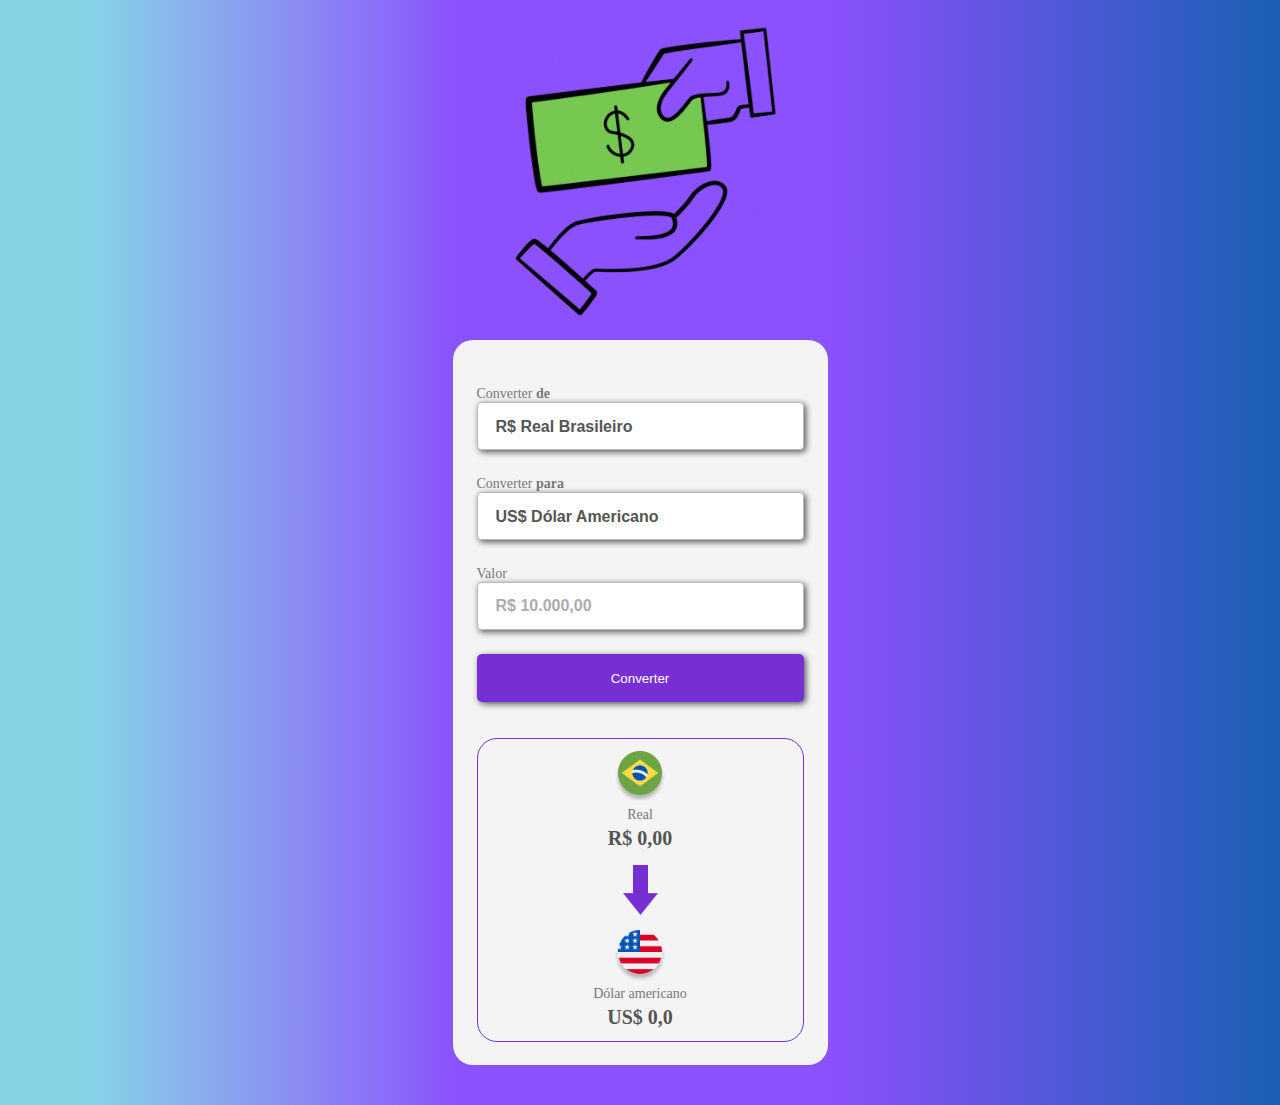
<file: assets/index.html>
<!DOCTYPE html>
<html lang="pt-br">
<head>
    <meta charset="UTF-8">
    <meta name="viewport" content="width=device-width, initial-scale=1.0">
    <link rel="shotcut icon" type="image/gif" href="./logo.gif">
    <title>Converter Money</title>
    <link rel="stylesheet" href="./style.css">
    <link rel="preconnect" href="https://fonts.googleapis.com">
    <link rel="preconnect" href="https://fonts.gstatic.com" crossorigin>
    <link href="https://fonts.googleapis.com/css2?family=Roboto+Serif:ital,opsz,wght@0,8..144,100..900;1,8..144,100..900&display=swap" rel="stylesheet"></head>
<body>
    <img class="logo" src="./logo.gif" alt="Mãos-balançando">

    <main>
        <label>
            Converter <b>de</b>
            <select class="currency-select0">
                <option value="real">R$ Real Brasileiro</option>
                <!-- <option value="dolar0">US$ Dólar Americano</option>
                <option value="euro0">€ Euro</option>
                <option value="bitcoin0">₿ Bitcoin</option>
                <option value="libra0">£ Libra</option> -->
                
            </select>
        </label>

        <label>
            Converter <b>para</b>
            <select class="currency-select">
                <option value="dolar">US$ Dólar Americano</option>
                <option value="euro">€ Euro</option>
                <option value="bitcoin">₿ Bitcoin</option>
                <option value="libra">£ Libra</option>
            </select>
        </label>

        <label>
            Valor
            <input class="input-currency" placeholder="R$ 10.000,00">
        </label>

        <button class="convert-button">Converter</button>

        <section>
            <div class="currency-box">
                <img class="currency-coin" src="./brasil 2.png" alt="logo-moeda-a=converter">
                <p class="currency" id="currency-convert">Real</p>
                <p class="currency-value-to-convert">R$ 0,00</p>
            </div>

            <img class="arrow-img" src="./Vector.png">

            <div class="currency-box">
                <img class="currency-img" src="./estados-unidos (1) 1.png" alt="logo-moeda-a=converter">
                <p class="currency" id="currency-name">Dólar americano</p>
                <p class="currency-value">US$ 0,0</p>
            </div>
        </section>
    </main>
    <script src="./script.js"></script>
</body>
</html>
</file>
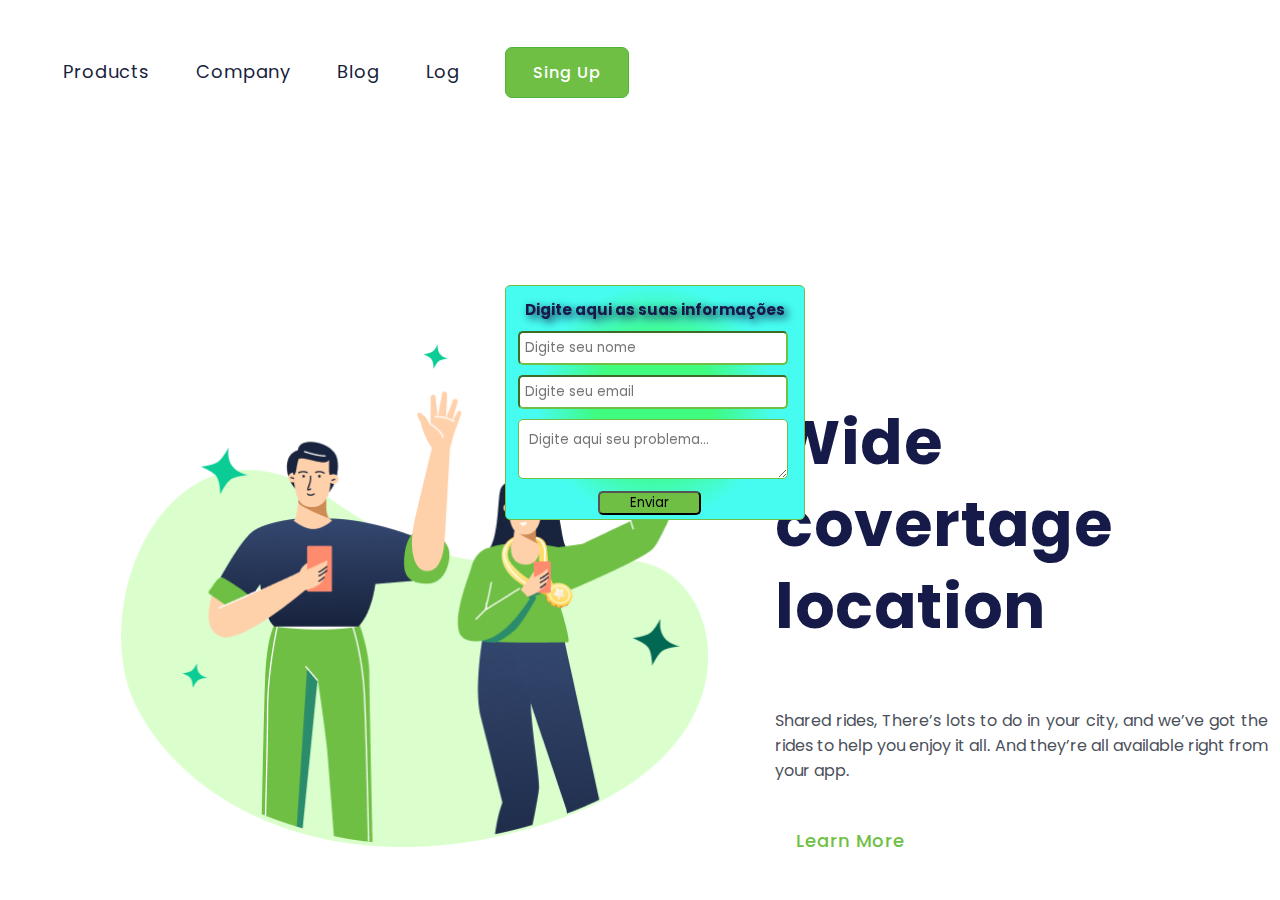
<file: desafio-02/index.html>
<!DOCTYPE html>
<html lang="pt-Br">
<head>
    <meta charset="UTF-8">
    <meta name="viewport" content="width=device-width, initial-scale=1.0">
    <link rel="preconnect" href="https://fonts.googleapis.com">
    <link rel="preconnect" href="https://fonts.gstatic.com" crossorigin>
    <link href="https://fonts.googleapis.com/css2?family=Poppins:ital,wght@0,100;0,200;0,300;0,400;0,500;0,600;0,700;0,800;0,900;1,100;1,200;1,300;1,400;1,500;1,600;1,700;1,800;1,900&display=swap" rel="stylesheet">
    <link rel="stylesheet" href="./style.css">
    <title>Wide coverage location</title>
    <link rel="shotcut icon" type="image/png" href="./img/(Positive) Congratulation You get 40 point for your ride (1).png">
</head>
<body class="container">
    <div class="marcara-form"></div>
    
    <main>
        <header>
            <a>Products</a>
            <a>Company</a>
            <a>Blog</a>
            <a>Log</a>
            <button onclick="" class="button-header">Sing Up</button>
        </header>
        <img alt="homem-e-mulçher-acenando" src="./img/(Positive) Congratulation You get 40 point for your ride (1).png" class="logo">
    </main>
        <section>
            <h1>Wide covertage location</h1>
            <p>Shared rides, There’s lots to do in your city, and we’ve got the rides to help you enjoy it all. And they’re all available right from your app.</p>
            <button class="button-section">Learn More</button>
        </section>

    <form>
        <h3 class="titulo-formulario">Digite aqui as suas informações</h3>
        <input class="input-caixa-de-formulario" placeholder="Digite seu nome">
        <input class="input-caixa-de-formulario" placeholder="Digite seu email">
        <textarea class="input-peoblemas" placeholder="Digite aqui seu problema..."></textarea>
        <button class="botão-formulario">Enviar</button>
    </form>
   
    
</body>
</html>
</file>
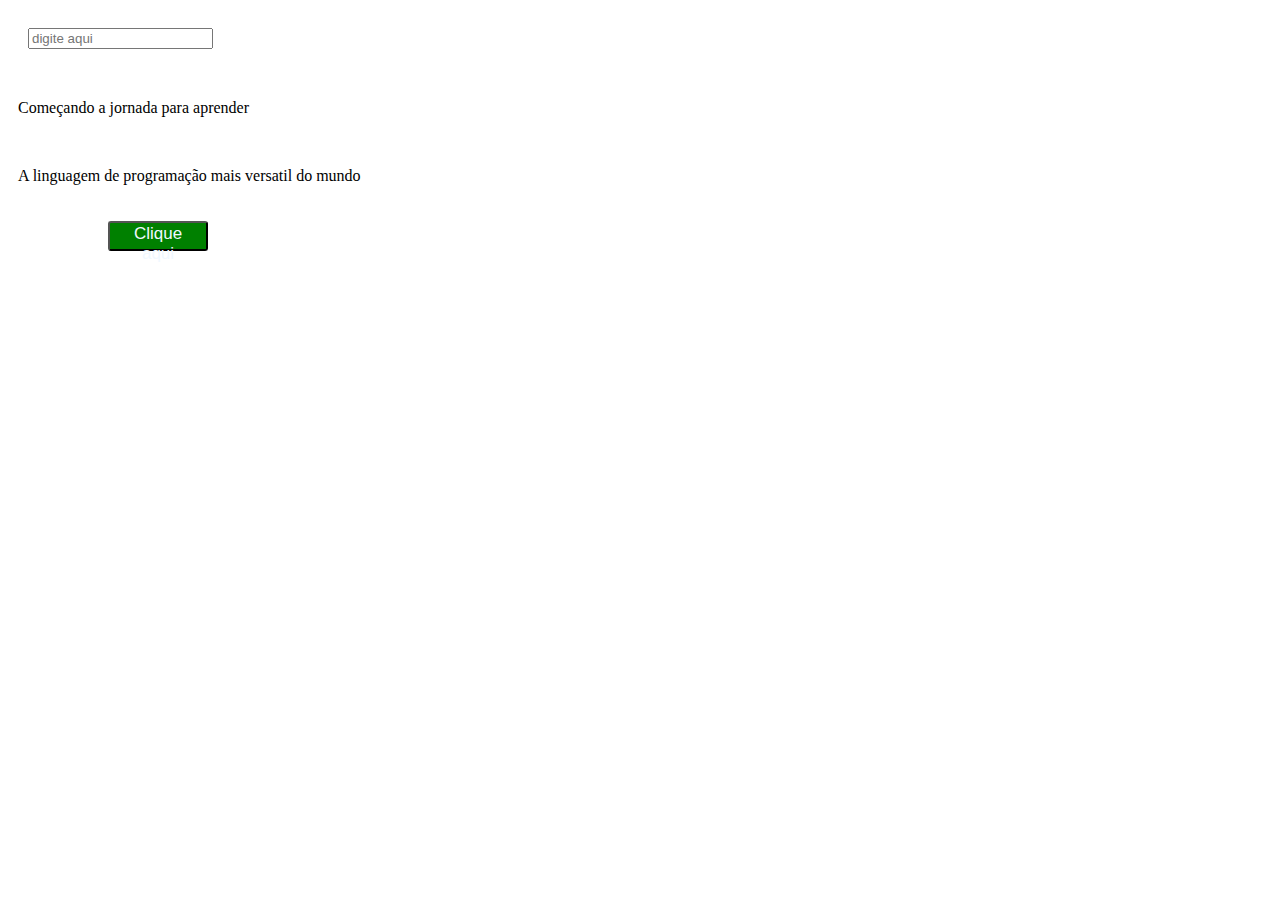
<file: projeto/index.html>
<!DOCTYPE html>
<html lang="pt-br">
<head>
    <meta charset="UTF-8">
    <meta name="viewport" content="width=device-width, initial-scale=1.0">
    <title>Document</title>
</head>
<body>

    <input id="main-input" placeholder="digite aqui">
    <p>Começando a jornada para  aprender</p>
    <p class="paragrafo">A linguagem de programação mais versatil do mundo</p>
    <button onclick="cliqueiNoBotao()" class="main-button">Clique aqui</button>
    
</body>
<style>
    input {
        margin-left: 20px;
        margin-top: 20px;
    }
    p {
        margin-top: 50px;
        margin-left: 10px;
    }

    button {
        background-color: green;
        font-size: 17px;
        border-radius: 3px;
        color: aliceblue;
        height: 30px;
        width: 100px;
        margin-top: 20px;
        margin-left: 100px;

    }
    button:hover {
        background-color: blueviolet;
        height: 35px;
        width: 105px;
        transition: 0.6s;

    }

</style>
<script src="./script.js"></script>
</html>
</file>
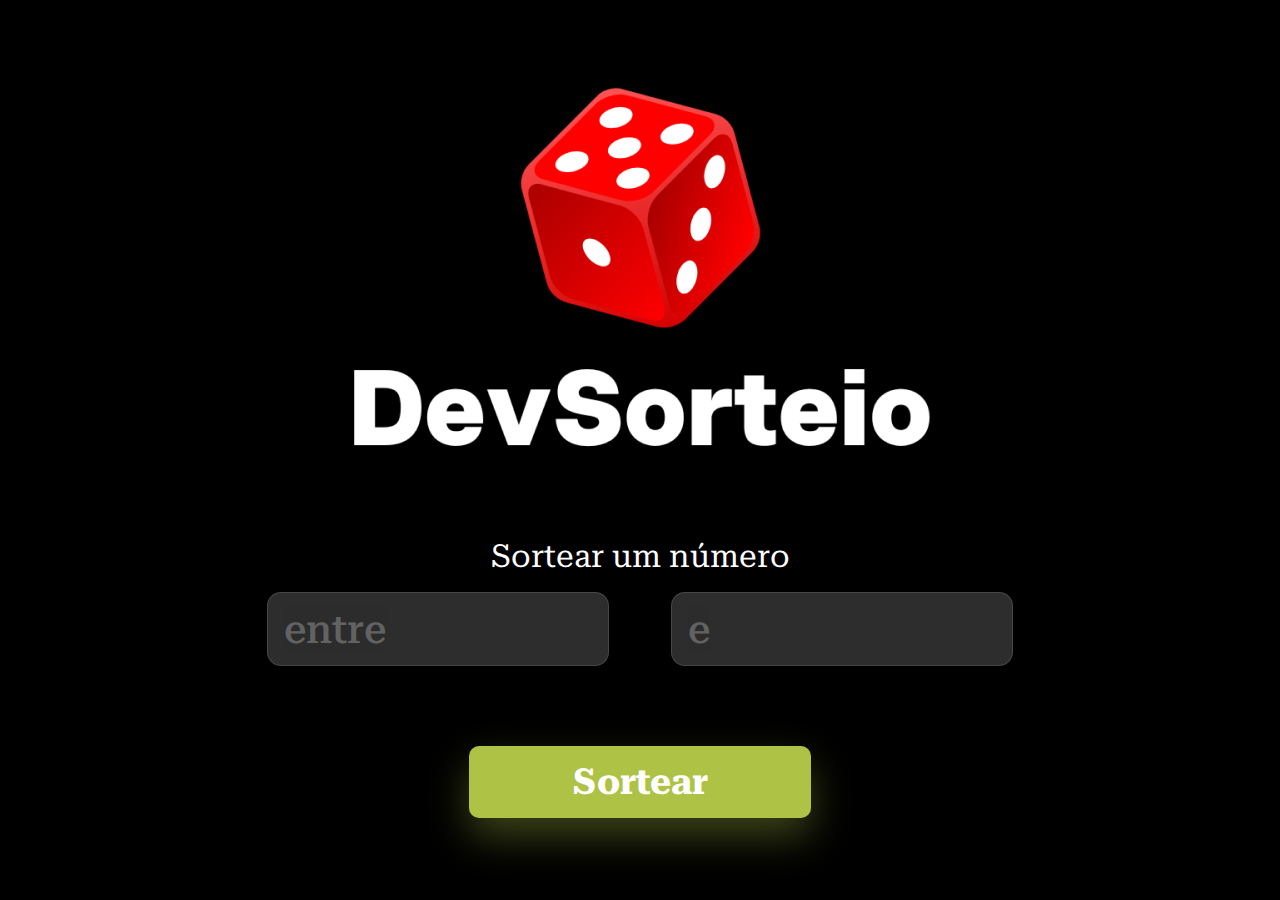
<file: sorteador/index.html>
<!DOCTYPE html>
<html lang="pt-br">
<head>
    <meta charset="UTF-8">
    <meta name="viewport" content="width=device-width, initial-scale=1.0">
    <title>Sorteador de Numeros</title>
    <link rel="stylesheet" href="./style.css">
    <link rel="preconnect" href="https://fonts.googleapis.com">
<link rel="preconnect" href="https://fonts.gstatic.com" crossorigin>
<link href="https://fonts.googleapis.com/css2?family=Roboto+Serif:ital,opsz,wght@0,8..144,100..900;1,8..144,100..900&display=swap" rel="stylesheet">
</head>

<div onclick="clickOnMasc()" class="mascara-form"></div>

<body>
    <main>
        <img src="./img/sort 1.png">
    </main> 
    
    <p>Sortear um número</p>

    <section>    
        <input type="number" class="input-min" placeholder="entre">
        <input type="number" class="input-max" placeholder="e">
    </section>

    <button onclick="generateNumber()" >Sortear</button>

    <div class="caixa-de-resultados">
        <p class="paragrafo">parabens o sorteado foi:</p>

        <p class="paragrafo-result" id="paragrafo-result">oi</p>
    </div>
    
</body>
<script src="./script.js"></script>
</html>
</file>
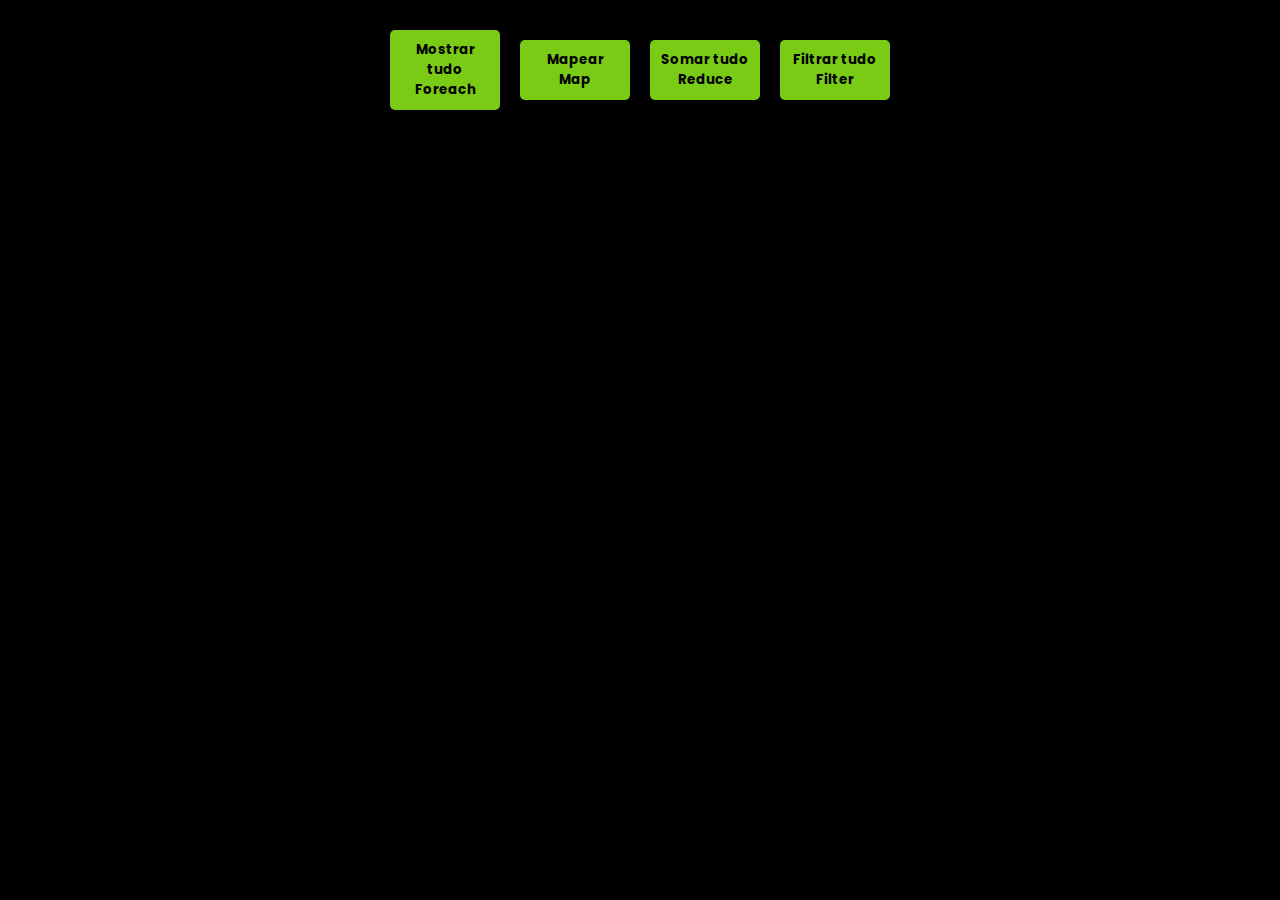
<file: Meus projetos/assets-projeto/index.html>
<!DOCTYPE html>
<html lang="pt-BR">
<head>
    <meta charset="UTF-8">
    <meta name="viewport" content="width=device-width, initial-scale=1.0">
    <title>Document</title>
    <link rel="stylesheet" href="style.css">
    <link rel="preconnect" href="https://fonts.googleapis.com">
    <link rel="preconnect" href="https://fonts.gstatic.com" crossorigin>
    <link href="https://fonts.googleapis.com/css2?family=Poppins:ital,wght@0,100;0,200;0,300;0,400;0,500;0,600;0,700;0,800;0,900;1,100;1,200;1,300;1,400;1,500;1,600;1,700;1,800;1,900&display=swap" rel="stylesheet">

</head>
<body>
    <div class="container-button">
        <button class="show-all">Mostrar tudo <br> Foreach</button>
        <button class="map-all">Mapear <br> Map</button>
        <button class="som-all">Somar tudo <br> Reduce</button>
        <button class="filter-all">Filtrar tudo <br> Filter</button>
    </div>

    <ul>
        <!-- <li>
            <img src="./img/bacon-egg.png">
            <p>X=Bacon Egg</p>
            <p class="item-price">R$ 30,00</p>
        </li>

        <li>
            <img src="./img/bacon-egg.png">
            <p>X=Bacon Egg</p>
            <p class="item-price">R$ 30,00</p>
        </li>

        <li>
            <img src="./img/bacon-egg.png">
            <p>X=Bacon Egg</p>
            <p class="item-price">R$ 30,00</p>
        </li>

        <li>
            <img src="./img/bacon-egg.png">
            <p>X=Bacon Egg</p>
            <p class="item-price">R$ 30,00</p>
        </li>
    i
        <li>
            <img src="./img/bacon-egg.png">
            <p>X=Bacon Egg</p>
            <p class="item-price">R$ 30,00</p>
        </li>

        <li>
            <img src="./img/bacon-egg.png">
            <p>X=Bacon Egg</p>
            <p class="item-price">R$ 30,00</p>
        </li> -->
    </ul>

    

</body>
<script src="./products.js"></script>
<script src="script.js"></script>
</html>
</file>
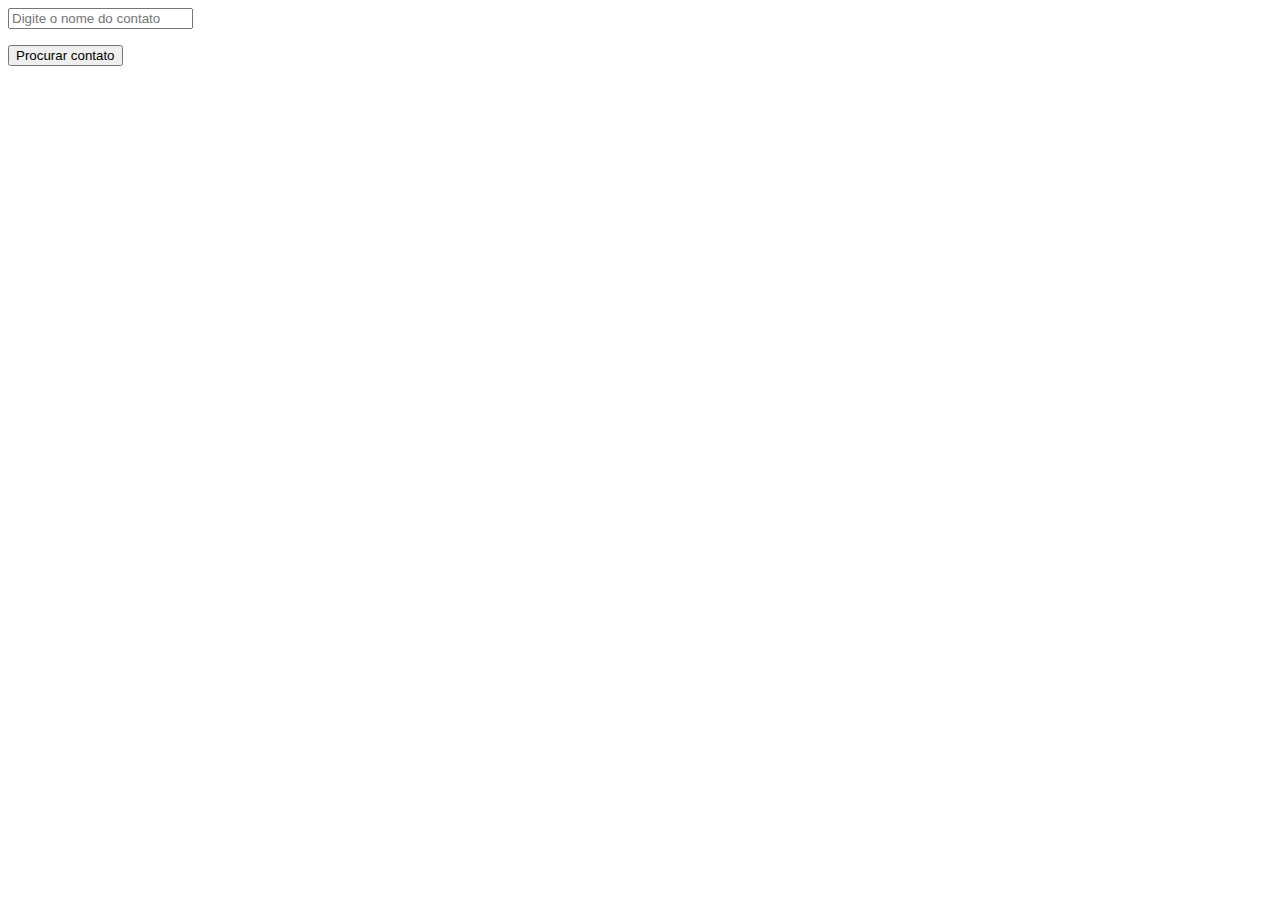
<file: Meus projetos/desafio FOR/index.html>
<!DOCTYPE html>
<html lang="pt-br">
<head>
    <meta charset="UTF-8">
    <meta name="viewport" content="width=device-width, initial-scale=1.0">
    <title>Desafio FOR</title>
</head>
<body>

    <input placeholder="Digite o nome do contato">
    <p></p>
    <button onclick="search()" >Procurar contato</button>
    
</body>

<script>

    let p = document.querySelector("p")
    let input = document.querySelector("input")

    const contacts = [
    {name: "Rodolfo", number: "(19) 94343-3434 "},
    {name: "Maria", number: "(17) 94353-3494 "},
    {name: "Thiago", number: "(28) 94347-3634 "},
    {name: "Kaka", number: "(27) 94943-3424 "},
    ]

    function search(){

        for(const contact of contacts) {
            
        
    //for(let i = 0; i < contacts.length ; i++)

    //let i = 0

        //while ( i < contacts.length) {
    //i++;

        if(input.value.toLowerCase() === contacts.name.toLowerCase()){
            p.innerHTML = `Contato Encontado Nome:${contacts.name} Tel: ${contacts.number}`
          
            break
    
    } else {
        p.innerHTML = "Contato não encontrado, tente novamente!"
        }

    }

}
</script>

</html>
</file>
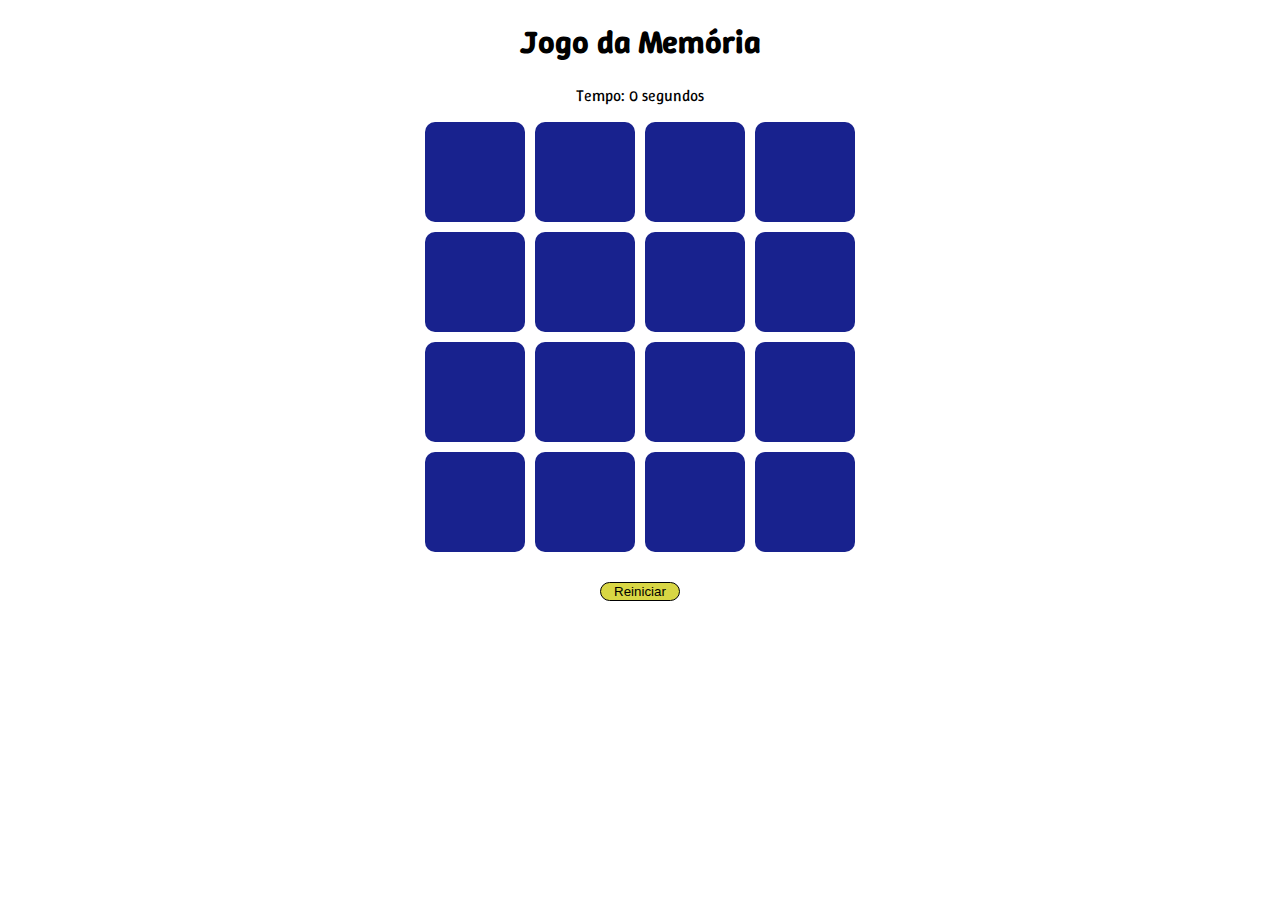
<file: Meus projetos/exercicios/index.html>
<!DOCTYPE html>
<html lang="pt-BR">
<head>
    <meta charset="UTF-8">
    <meta name="viewport" content="width=device-width, initial-scale=1.0">
    <link rel="preconnect" href="https://fonts.googleapis.com">
<link rel="preconnect" href="https://fonts.gstatic.com" crossorigin>
<link href="https://fonts.googleapis.com/css2?family=Gidole&family=Winky+Sans:ital,wght@0,300..900;1,300..900&display=swap" rel="stylesheet">
    <title>Jogo da Memória</title>
    <style>
        body {
            font-family: "Winky Sans", sans-serif; 
            text-align: center;
            background: url(https://wallpapers.com/images/high/underwater-aquarium-scene-jb12wxpzjpqsp8ns.webp);
        }

        .board {
             display: grid;
              grid-template-columns:repeat(4, 100px); 
              gap: 10px; justify-content: center;
             }

        .card { 
             width: 100px;
             height: 100px; 
             background: #438dca; 
             display: flex; 
             align-items: center; 
             justify-content: center;
             font-size: 24px;
             cursor: pointer;
            border-radius: 10px; }

        .hidden { 
             background: #18228e;
             color: transparent; 
             cursor: pointer;
             border-radius: 10px;
            }

        .botão {
            width: 80px;
            margin-top: 30px;
            background: #d8d644;
            border:0.5px solid ;
            border-radius: 50px;
        }

        .botão:hover {
            opacity: 0.8;
        }

        .botão:active {
            color:#40ba85;
        }

    </style>
</head>
<body>
    <h1>Jogo da Memória</h1>
    <p>Tempo: <span id="timer">0</span> segundos</p>
    <div class="board" id="board"></div>
    <button class="botão" onclick="startGame()">Reiniciar</button>
    
    <script>
        const icons = ['🍎', '🍌', '🍒', '🍇', '🍉', '🍓', '🥑', '🍍'];
        let cards = [...icons, ...icons];
        let flippedCards = [];
        let matchedPairs = 0;
        let timer = 0, interval;
        let gameStarted = false;

        function shuffle(array) {
            return array.sort(() => Math.random() - 0.5);
        }

        function startGame() {
            clearInterval(interval);
            timer = 0;
            document.getElementById('timer').textContent = timer;
            gameStarted = false;
            matchedPairs = 0;
            cards = shuffle(cards);
            const board = document.getElementById('board');
            board.innerHTML = '';
            cards.forEach((icon, index) => {
                const card = document.createElement('div');
                card.classList.add('card', 'hidden');
                card.dataset.icon = icon;
                card.dataset.index = index;
                card.addEventListener('click', flipCard);
                board.appendChild(card);
            });
        }

        function flipCard() {
            if (!gameStarted) {
                gameStarted = true;
                interval = setInterval(() => {
                    timer++;
                    document.getElementById('timer').textContent = timer;
                }, 1000);
            }
            
            if (flippedCards.length < 2 && this.classList.contains('hidden')) {
                this.classList.remove('hidden');
                this.textContent = this.dataset.icon;
                flippedCards.push(this);
            }

            if (flippedCards.length === 2) {
                setTimeout(checkMatch, 500);
            }
        }

        function checkMatch() {
            const [card1, card2] = flippedCards;
            if (card1.dataset.icon === card2.dataset.icon) {
                matchedPairs++;
                if (matchedPairs === icons.length) {
                    clearInterval(interval);
                    alert(`Parabéns! Você venceu em ${timer} segundos!`);
                }
            } else {
                card1.classList.add('hidden');
                card1.textContent = '';
                card2.classList.add('hidden');
                card2.textContent = '';
            }
            flippedCards = [];
        }

        startGame();
    </script>
</body>
</html>
</file>
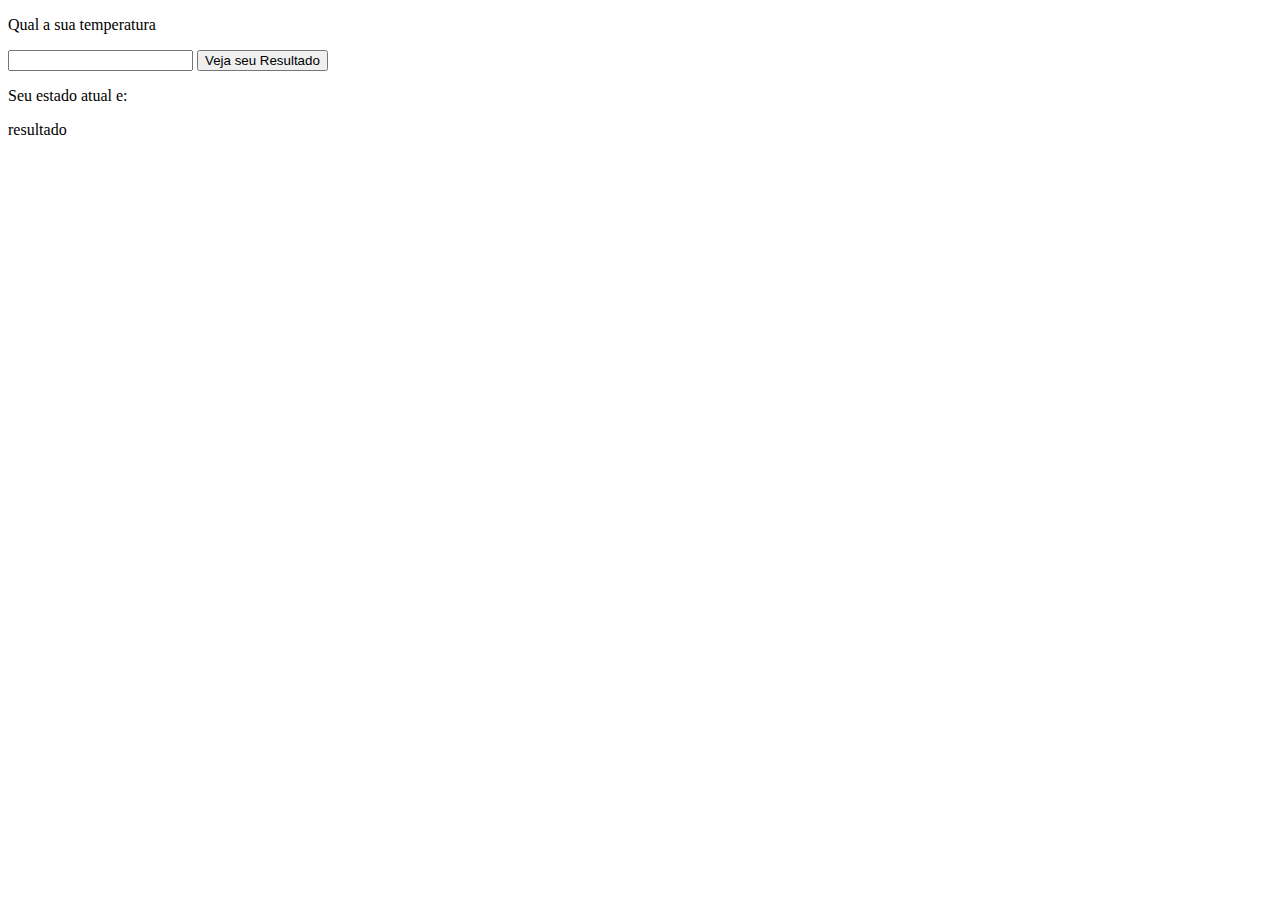
<file: Meus projetos/testes-js/index.html>
<!DOCTYPE html>
<html lang="pt-BR">

<head>
    <meta charset="UTF-8">
    <meta name="viewport" content="width=device-width, initial-scale=1.0">
    <title>Medidor de Temperatura</title>

</head>

<body>

    <p>Qual a sua temperatura</p>
    <input type="number" class="sua-temperatura">
    <button onclick="tempoIdeal()">Veja seu Resultado</button>
    <br>
    <p>Seu estado atual e:</p>
    <p id="result">resultado</p>

</body>
<script>

    const suaTemperatura = document.querySelector(".sua-temperatura");
    const resultado = document.querySelector("#result");
    const temperaturaIdeal = 36;

    function tempoIdeal() {

        const temperatura = parseFloat(suaTemperatura.value);

        if (temperatura === temperaturaIdeal) {
            resultado.textContent = "Sua temperatura está ideal!";
        } else if (temperatura > temperaturaIdeal) {
            resultado.textContent = "Você está com febre!";
        } else {
            resultado.textContent = "Você está com hipotermia!";
        }



        //resultado.innerHTML = suaTemperatura.value


        // console.log(resultado)
        // console.log(temperaturaIdeal)
        // console.log(suaTemperatura.value)
    }
</script>

</html>
</file>
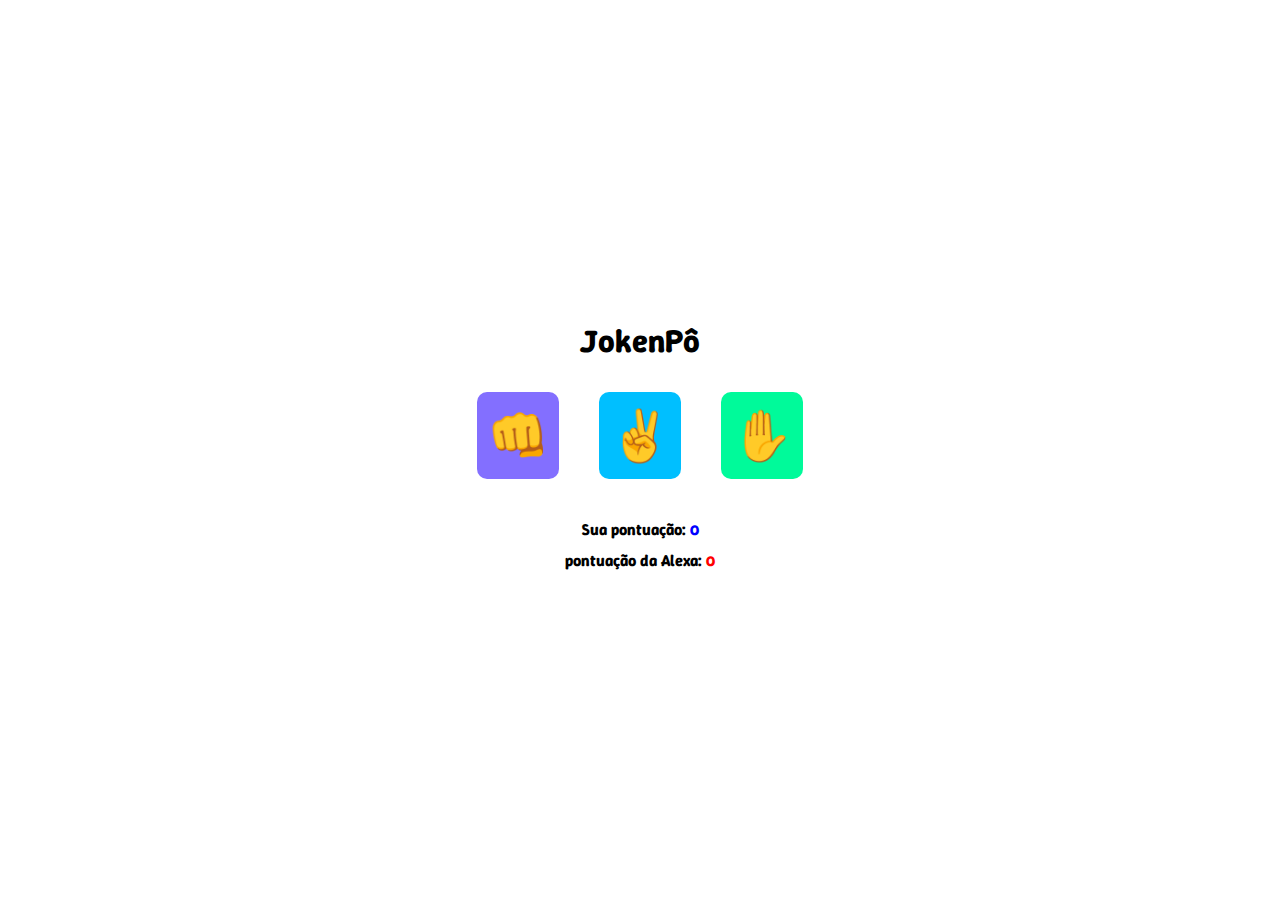
<file: Meus projetos/JAVASRIPT/arquivo.js/projetojoquenpo.html>
<!DOCTYPE html>
<html lang="pa-br">
<head>
    <meta charset="UTF-8">
    <meta name="viewport" content="width=device-width, initial-scale=1.0">
    <title>Jokenpo</title>
    <link rel="preconnect" href="https://fonts.googleapis.com">
    <link rel="preconnect" href="https://fonts.gstatic.com" crossorigin>
    <link href="https://fonts.googleapis.com/css2?family=Winky+Sans:ital,wght@0,300..900;1,300..900&display=swap" rel="stylesheet">
    <link rel="stylesheet" href="./style.css">
</head>
<body>

    <div class="container">
        <h1>JokenPô</h1>

            <div class="buttons">
                <button id="pedra" onclick="playHuman('pedra')">&#128074;</button>
                <button id="tesoura" onclick="playHuman('tesoura')">&#x270C;</button>
                <button id="papel" onclick="playHuman('papel')">&#x270B;</button>
            </div>

        <p class="result"></p>

        <p class="your-score">Sua pontuação: <span id="human-score">0</span></p>
        <p class="machine-score">pontuação da Alexa: <span id="machine-score">0</span></p>
    </div>
    <script src="./script.js"></script>
</body>
</html>
</file>
<file: assets/style.css>
*{
    margin: 0;
    padding: 0;
    box-sizing: border-box;
    font-family: "Roboto Serif" serif;
    outline: none;
}

body {
    background: linear-gradient(90deg, rgba(135,211,230,1) 7%, rgba(137,146,242,1) 22%, rgba(139,81,253,1) 36%, rgba(139,81,253,1) 65%, rgba(25,96,180,1) 100%);
}

.logo {
    width: 300px;
    display: block;
    margin: 20px auto;
}

main {
    width: 375px;
    background: #f4f4f4;
    border-radius: 20px;
    margin: 0 auto 40px;
    padding: 44px 24px 23px;

}

label {
    color:#777777;
    font-weight: 400;
    font-size: 14px;
}

select, input {
    background: #ffffff;
    border: 1px solid #bbbbbb;
    border-radius: 4px;
    height: 48px;
    width: 100%;
    margin-bottom: 24px;
    appearance: none;
    padding-left: 18px;
    font-weight: 700;
    font-size: 16px;
    color: #555555;
    cursor: pointer;
    box-shadow: 2px 2px 6px #555555;
}

input::placeholder{
    opacity: 0.6;
}

button {
    background: #772fd3;
    border-radius: 5px;
    width: 100%;
    height: 48px;
    border: none;
    color: #ffffff;
    font-size: 700;
    font-weight: 18px;
    cursor: pointer;
    box-shadow: 2px 2px 6px #555555;
}

button:hover{
    opacity: 0.8;
}

button:active{
    opacity: 0.6;
}

section {
    border: 1px solid #772fd3 ;
    border-radius: 20px;
    margin-top: 36px;
    padding: 12px;
    display: flex;
    flex-direction: column;
    align-items: center;
}

.arrow-img{
    margin: 15px 0;

}

.currency-box{
    display: flex;
    flex-direction: column;
    align-items: center;
    gap: 4px;
}


.currency{
    color:#777777;
    font-size: 14px;
    display: flex;
    flex-direction: column;
    align-items: center;
    gap: 4px;
}

.currency-value, .currency-value-to-convert{
    color: #555555;
    font-weight: 700;
    font-size: 20px;
}
</file>
<file: desafio-02/style.css>
* {
    margin: 0;
    padding: 0;
    box-sizing: border-box;
    font-family: "Poppins", serif;
}

.container {
    width: 100vw;
    height: 100vh;
}

main {
    display: inline-block;

}

.logo {
    width: 600px;
    height: auto;
    margin-top: 246px;
    margin-left: 121px;
}

header {
    width: 87;
    height: 20;
    margin-top: 47px;
    margin-left: 42px;
}

a {
    padding: 21px;
    font-weight: 400;
    font-size: 18px;
    line-height: 28px;
    letter-spacing: 0.88px;
    text-align: center;
    color: #17233D;
    cursor: pointer;
}

a:hover {
    font-size: 20px;
    transition: 0.6s;
    color: #1e2d4f
}

a:active {
    color: #4b76da;
    transition: 1ms;
}

.button-header {
    width: 124px;
    height: 51px;
    margin-left: 21px;
    font-family: Poppins;
    font-weight: 500;
    font-size: 16px;
    line-height: 24px;
    letter-spacing: 1px;
    color: #FFFFFF;
    border: 1px solid #4CB538;
    background: #6FBF44;
    border-radius: 7px;
}

.button-header:hover {
    transition: 0.4s;
    width: 126px;
    height: 53px;
    background: #559b2f;
}

.button-header:active {
    transition: none;
    background: #69d553;
}

section {
    margin-left: 50px;
    display: inline-block;
    align-items: center;
    text-align: justify;
    width: 493px;
    height: 99px;
}

h1 {
    font-size: 62px;
    line-height: 82px;
    letter-spacing: 0.6px;
    color: #161A49;
    right: 164px;
    width: 520px;
    margin-bottom: 60px;
}

p {
    width: 493px;
    height: 99px;
    color: #4B505A;
}

.button-section {
    width: 150px;
    height: 27px;
    margin-top: 20px;
    font-weight: 500;
    font-size: 18px;
    line-height: 27px;
    letter-spacing: 1px;
    color: #6FBF44;
    border: none;
    background: #FFFFFF;
}

.button-section:hover {
    transition: 0.5s;
    color: #7dd74c;
    font-size: 19px;
}

.button-section:active {
    color: #559b2f;


}
form {
    width: 300px;
    height: 235px;
    border: 1px solid #6fbf44;
    margin: 15px;
    padding: 12px;
    border-radius: 5px;
    display: inline-block;
    justify-items: center;
    background: radial-gradient(circle, rgba(63,251,126,1) 31%, rgba(70,252,241,1) 63%);
    position: fixed;
    top:30%; 
    left:50%;
    transform: translateX(-50%);

}

.titulo-formulario{
    font-size: 15px;
    color: #161A49;
    text-shadow: #161A49 0.2em 0.2em 0.6em
}

.input-caixa-de-formulario {
    margin-top: 10px;
    width: 270px;
    padding: 5px;
    border-color: #6fbf44;
    border-radius: 5px;
    outline-color: #559b2f;
    
}

.input-peoblemas {
    margin-top: 10px;
    height: 60px;
    width: 270px;
    padding: 10px;
    border-color: #6fbf44;
    border-radius: 5px;
    outline-color: #559b2f;

}

.botão-formulario {
    margin-left: 80px;
    margin-top: 5px;
    padding-left: 30px;
    padding-right: 30px;
    background:#6fbf44;
    border-radius: 5px;
}

/* .marcara-form {
    position: fixed;
    top: 0;
    width: 100vw;
    height: 100vh;
    background: linear-gradient(90deg, rgba(115,207,158,0.7232142857142857) 6%, rgba(37,202,203,0.5999649859943977) 49%, rgba(115,207,158,0.7344187675070029) 96%);

} */

/* top:30%; 
   left:50%;
transform: tranlatex (-50%); */
</file>
<file: sorteador/style.css>
*{
    font-family: "Roboto Serif", serif;
    margin: 0;
    padding: 0;
    box-sizing: border-box;
    outline: none;
}

body {
    background: #000000;
    display: flex;
    align-items: center;
    justify-content: center;
    flex-direction: column;
    min-height: 100vh;
}

img {
    width: 583px;
    height: 374px;
  
}

p {
    margin-bottom: 20px;
    margin-top: 80px;
    width: 299;
    height: 20;
    font-weight: 400;
    font-size: 32px;
    line-height: 100%;
    letter-spacing: 0px;
    color: #ffffff;
}

section {
    display: flex;
    flex-direction:row;

}

input {
    width: 342px;
    height: 74px;
    border-radius: 14px;
    padding-left: 20px;
    border: 1px solid #FFFFFF33;
    background: #404040;
    font-weight: 500;
    font-size: 40px;
    color: #ffffff;
    padding: 16px;
    opacity: 0.7;
    line-height: 47px;
}

.input-min {
    margin-right: 62px;
}

input::placeholder{
    margin-left: 10px; 
    padding: 0; 
    opacity: 0.4;
    color: #ffffff;
    font-size: 40px;
    line-height: 100%;
    letter-spacing: 0px;
    font-weight: 500;
}

button {
    background: #AEC346;
    box-shadow: 0px 18px 40px rgba(174, 195, 70,0.35);
    color: #ffffff;
    width: 342px;
    height: 72px;
    border-radius: 10px;
    font-weight: 700;
    font-size: 36px;
    margin-top: 80px;
    border: none;
    cursor: pointer;
}

button:hover {
    opacity: 0.9;
}

button:active {
    opacity: 0.8;
}

.caixa-de-resultados {
    display: flex;
    flex-direction: column;
    position: fixed;
    top: 30%;
    left: -1000px;
    padding: 20px;
    border: 5px solid #f70000;
    border-radius:5px;
    background: #ffffff;
    color: #404040;
    transition: left 1.5s cubic-bezier(0.455, 0.03, 0.515, 0.955)

}

.paragrafo, .paragrafo-result{
    display: flex;
    justify-content: center;
    color: #000000;
    font-size: 25px;
    font-weight: bold;
}

.paragrafo {
    margin-top: 10px;
}

.paragrafo-result {
    font-size: 80px;
    margin-top: 2px;
}


.mascara-form{
    visibility: hidden;
    position: fixed;
    top: -0;
    width: 100vw;
    height: 100vh;
    background: radial-gradient(circle, rgba(0,0,0,0.5538194444444444) 39%, rgba(0,0,0,0.7690972222222222) 77%);
}
</file>
<file: Meus projetos/assets-projeto/style.css>
* {
    margin: 0;
    padding: 0;
    box-sizing: border-box;
    font-family: "Poppins", sans-serif;
}

body {
    background-color: black;
}

.container-button {
    margin: 30px 0;
    display: flex;
    justify-content: center;
    align-items: center;
    gap: 20px;
}

button {
    background-color:#79cb15;
    border: none;
    border-radius: 5px;
    color: #000000;
    padding: 10px;
    cursor: pointer;
    font-weight: bold;
    width: 110px;
}

button:hover {
    opacity: 0.8;
}

ul {
    list-style: none;
    display: grid;
    grid-template-columns: 200px 200px 200px;
    gap: 20px;
    justify-content: center;
}

li {
    border: 2px solid #8133ff;
    border-radius: 5px;
    padding: 5px;
}

img {
    width: 100%;
    border-radius: 5px;
}

p {
    color: #ffffff;
    margin-left:50px ;
    padding: auto;

}

.item-price {
    font-weight: bold;
    color: #79cb15;

}
</file>
<file: Meus projetos/JAVASRIPT/arquivo.js/style.css>
* {
    margin: 0;
    padding: 0;
    box-sizing: border-box;
    font-family: "Winky Sans", sans-serif;
}

body {
    background: url("https://picsum.photos/1600/900");
    background-size: cover;
    display: flex;
    justify-content: center;
    align-items: center;
    min-height: 100vh;
}

.container {
    padding: 20px;
    background-color: #ffffff;
    border-radius: 10px;
    display: flex;
    flex-direction: column;
    align-items: center;
    justify-content: center;
}

button {
    padding: 10px;
    font-size: 50px;
    cursor: pointer;
    border: none;
    border-radius: 10px;
}

.buttons {
    margin: 30px 0;
    display: flex;
    gap:40px ;
}

button:hover {
    opacity: 0.7;
    transition: opacity 0.5s ease-in-out;
}

#pedra {
    background-color:#836FFF;
}

#papel {
    background-color: #00FA9A;
}

#tesoura {
    background-color: #00BFFF;
}

p{
    font-weight: bold;
    margin-bottom: 10px;
}

.your-score span {
    color: blue;
}

.machine-score span {
    color: red;
}
</file>
